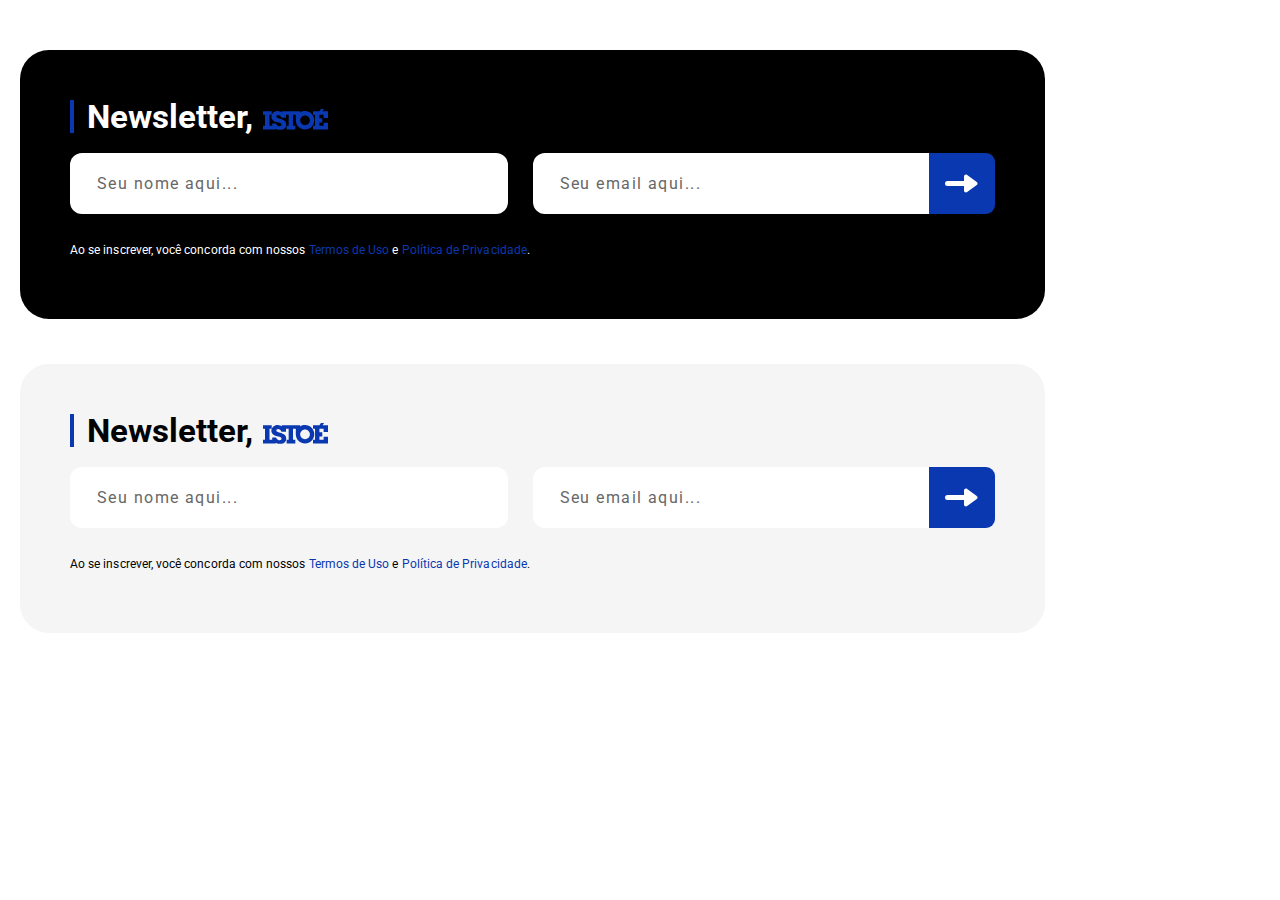
<file: newsletter.html>
<!DOCTYPE html>
<html lang="en">
<head>
    <meta charset="UTF-8">
    <meta http-equiv="X-UA-Compatible" content="IE=edge">
    <meta name="viewport" content="width=device-width, initial-scale=1.0">
    <title>Document</title>

    <link rel="stylesheet" href="css/style.css" type="text/css">
</head>
<body>
    <main>
        <div class="wrap">
            
            <!-- defaut -->
            <div class="moduleNewsletter">
                <div class="wrap grid">
                    <div class="header">
                        <h3>Newsletter, 
                            <span>
                                <svg width="65" height="21" viewBox="0 0 65 21" fill="none" xmlns="http://www.w3.org/2000/svg">
                                    <path d="M59.5934 2.15069L61.0583 0H57.8955L56.4306 2.15069H49.9919V5.71297H52.036V16.7594H49.9919V20.4681H65.0001V19.5826V16.7594V13.8097H60.6055V16.7594H56.4306V13.4102H59.2738V9.26193H56.4306V5.71297H60.6055V9.01557H65.0001V5.71297V4.31469V2.15069H59.5934Z" fill="#D00018"/>
                                    <path d="M42.0549 2.05739C40.2505 2.05739 38.5659 2.57675 37.141 3.46899V2.15061H36.9412H32.8129H18.7436V3.32916C17.8048 2.70992 13.7098 0.359484 10.0676 3.7553C10.0676 3.7553 6.22567 7.61056 10.0676 11.4125C10.0676 11.4125 12.3981 13.1704 15.4144 13.4567C18.4306 13.743 18.5438 15.7206 18.5438 15.7206C18.5438 15.7206 18.4773 17.2986 16.4331 17.2986C14.389 17.2986 13.0173 14.5021 13.0173 14.5021H9.22198V16.8259H6.51199V5.86604H8.70262V2.15061H0V5.86604H1.99754V16.8259H0V20.5413H12.731V19.6358C13.2237 19.982 14.7352 20.8742 17.3453 20.8742C20.588 20.8742 23.2247 19.0565 23.2247 15.7472C23.2247 12.438 21.6267 11.5723 19.2097 10.507C16.7927 9.44164 12.5712 9.28849 13.3968 6.82486C13.3968 6.82486 15.0015 4.6542 17.3054 6.95137C17.3054 6.95137 17.6583 7.22437 18.5239 8.68923L23.005 8.73584V5.8727H25.6684V16.766H23.6309V20.4814H32.3269V16.766H29.9964V5.86604H32.8129V11.7455H32.8329C33.066 16.6328 37.1077 20.528 42.0549 20.528C47.1553 20.528 51.2902 16.3931 51.2902 11.2927C51.2902 6.19231 47.1553 2.05739 42.0549 2.05739ZM42.0549 16.1667C39.3649 16.1667 37.1809 13.9827 37.1809 11.2927C37.1809 8.60267 39.3649 6.41869 42.0549 6.41869C44.7449 6.41869 46.9289 8.60267 46.9289 11.2927C46.9289 13.9827 44.7449 16.1667 42.0549 16.1667Z" fill="#D00018"/>
                                </svg>
                            </span>
                        </h3>
                    </div>
                    <form>
                        <div class="col50">
                            <input type="text" class="form-input" placeholder="Seu nome aqui...">
                        </div>
                        <div class="col50 box-input-btn">
                            <input type="email" class="form-input" placeholder="Seu email aqui...">
                            <button class="btn-news">
                                <svg width="34" height="25" viewBox="0 0 34 25" fill="none" xmlns="http://www.w3.org/2000/svg">
                                    <rect y="10" width="23" height="5" rx="2.5" fill="white"/>
                                    <path d="M31.7528 10.8782C32.8589 11.6765 32.8589 13.3235 31.7528 14.1218L22.1704 21.0373C20.8477 21.9919 19 21.0467 19 19.4155L19 5.5845C19 3.95328 20.8477 3.00813 22.1704 3.96273L31.7528 10.8782Z" fill="white"/>
                                </svg>
                            </button>
                        </div>
                        
                        <p>Ao se inscrever, você concorda com nossos <a href="http://">Termos de Uso</a> e <a href="http://">Política de Privacidade</a>.</p>
                        
                    </form>
                </div>
            </div>
            <br><br>
            <!-- light version -->
            <div class="moduleNewsletter light">
                <div class="wrap grid">
                    <div class="header">
                        <h3>Newsletter, 
                            <span>
                                <svg width="65" height="21" viewBox="0 0 65 21" fill="none" xmlns="http://www.w3.org/2000/svg">
                                    <path d="M59.5934 2.15069L61.0583 0H57.8955L56.4306 2.15069H49.9919V5.71297H52.036V16.7594H49.9919V20.4681H65.0001V19.5826V16.7594V13.8097H60.6055V16.7594H56.4306V13.4102H59.2738V9.26193H56.4306V5.71297H60.6055V9.01557H65.0001V5.71297V4.31469V2.15069H59.5934Z" fill="#D00018"/>
                                    <path d="M42.0549 2.05739C40.2505 2.05739 38.5659 2.57675 37.141 3.46899V2.15061H36.9412H32.8129H18.7436V3.32916C17.8048 2.70992 13.7098 0.359484 10.0676 3.7553C10.0676 3.7553 6.22567 7.61056 10.0676 11.4125C10.0676 11.4125 12.3981 13.1704 15.4144 13.4567C18.4306 13.743 18.5438 15.7206 18.5438 15.7206C18.5438 15.7206 18.4773 17.2986 16.4331 17.2986C14.389 17.2986 13.0173 14.5021 13.0173 14.5021H9.22198V16.8259H6.51199V5.86604H8.70262V2.15061H0V5.86604H1.99754V16.8259H0V20.5413H12.731V19.6358C13.2237 19.982 14.7352 20.8742 17.3453 20.8742C20.588 20.8742 23.2247 19.0565 23.2247 15.7472C23.2247 12.438 21.6267 11.5723 19.2097 10.507C16.7927 9.44164 12.5712 9.28849 13.3968 6.82486C13.3968 6.82486 15.0015 4.6542 17.3054 6.95137C17.3054 6.95137 17.6583 7.22437 18.5239 8.68923L23.005 8.73584V5.8727H25.6684V16.766H23.6309V20.4814H32.3269V16.766H29.9964V5.86604H32.8129V11.7455H32.8329C33.066 16.6328 37.1077 20.528 42.0549 20.528C47.1553 20.528 51.2902 16.3931 51.2902 11.2927C51.2902 6.19231 47.1553 2.05739 42.0549 2.05739ZM42.0549 16.1667C39.3649 16.1667 37.1809 13.9827 37.1809 11.2927C37.1809 8.60267 39.3649 6.41869 42.0549 6.41869C44.7449 6.41869 46.9289 8.60267 46.9289 11.2927C46.9289 13.9827 44.7449 16.1667 42.0549 16.1667Z" fill="#D00018"/>
                                </svg>
                            </span>
                        </h3>
                    </div>
                    <form>
                        <div class="col50">
                            <input type="text" class="form-input" placeholder="Seu nome aqui...">
                        </div>
                        <div class="col50 box-input-btn">
                            <input type="email" class="form-input" placeholder="Seu email aqui...">
                            <button class="btn-news">
                                <svg width="34" height="25" viewBox="0 0 34 25" fill="none" xmlns="http://www.w3.org/2000/svg">
                                    <rect y="10" width="23" height="5" rx="2.5" fill="white"/>
                                    <path d="M31.7528 10.8782C32.8589 11.6765 32.8589 13.3235 31.7528 14.1218L22.1704 21.0373C20.8477 21.9919 19 21.0467 19 19.4155L19 5.5845C19 3.95328 20.8477 3.00813 22.1704 3.96273L31.7528 10.8782Z" fill="white"/>
                                </svg>
                            </button>
                        </div>
                        
                        <p>Ao se inscrever, você concorda com nossos <a href="http://">Termos de Uso</a> e <a href="http://">Política de Privacidade</a>.</p>
                        
                    </form>
                </div>
            </div>

        </div>
    </main>
</body>
</html>
</file>
<file: css/style.css>
@import url("https://fonts.googleapis.com/css2?family=Roboto:ital,wght@0,100;0,300;0,400;0,500;0,700;0,900;1,100;1,300;1,400;1,500;1,700;1,900&display=swap");
/*! normalize.css v8.0.1 | MIT License | github.com/necolas/normalize.css */
/* Document
   ========================================================================== */
/**
 * 1. Correct the line height in all browsers.
 * 2. Prevent adjustments of font size after orientation changes in iOS.
 */
html {
  line-height: 1.15;
  /* 1 */
  -webkit-text-size-adjust: 100%;
  /* 2 */
}

*, *:before, *:after {
  -webkit-box-sizing: border-box;
          box-sizing: border-box;
}

/* Sections
     ========================================================================== */
/**
   * Remove the margin in all browsers.
   */
body {
  margin: 0;
}

/**
   * Render the `main` element consistently in IE.
   */
main {
  display: block;
}

/**
   * Correct the font size and margin on `h1` elements within `section` and
   * `article` contexts in Chrome, Firefox, and Safari.
   */
h1 {
  font-size: 2em;
  margin: 0.67em 0;
}

/* Grouping content
     ========================================================================== */
/**
   * 1. Add the correct box sizing in Firefox.
   * 2. Show the overflow in Edge and IE.
   */
hr {
  -webkit-box-sizing: content-box;
          box-sizing: content-box;
  /* 1 */
  height: 0;
  /* 1 */
  overflow: visible;
  /* 2 */
}

/**
   * 1. Correct the inheritance and scaling of font size in all browsers.
   * 2. Correct the odd `em` font sizing in all browsers.
   */
pre {
  font-family: monospace, monospace;
  /* 1 */
  font-size: 1em;
  /* 2 */
}

/* Text-level semantics
     ========================================================================== */
/**
   * Remove the gray background on active links in IE 10.
   */
a {
  background-color: transparent;
}

/**
   * 1. Remove the bottom border in Chrome 57-
   * 2. Add the correct text decoration in Chrome, Edge, IE, Opera, and Safari.
   */
abbr[title] {
  border-bottom: none;
  /* 1 */
  text-decoration: underline;
  /* 2 */
  -webkit-text-decoration: underline dotted;
          text-decoration: underline dotted;
  /* 2 */
}

/**
   * Add the correct font weight in Chrome, Edge, and Safari.
   */
b,
strong {
  font-weight: bolder;
}

/**
   * 1. Correct the inheritance and scaling of font size in all browsers.
   * 2. Correct the odd `em` font sizing in all browsers.
   */
code,
kbd,
samp {
  font-family: monospace, monospace;
  /* 1 */
  font-size: 1em;
  /* 2 */
}

/**
   * Add the correct font size in all browsers.
   */
small {
  font-size: 80%;
}

/**
   * Prevent `sub` and `sup` elements from affecting the line height in
   * all browsers.
   */
sub,
sup {
  font-size: 75%;
  line-height: 0;
  position: relative;
  vertical-align: baseline;
}

sub {
  bottom: -0.25em;
}

sup {
  top: -0.5em;
}

/* Embedded content
     ========================================================================== */
/**
   * Remove the border on images inside links in IE 10.
   */
img {
  border-style: none;
}

/* Forms
     ========================================================================== */
/**
   * 1. Change the font styles in all browsers.
   * 2. Remove the margin in Firefox and Safari.
   */
button,
input,
optgroup,
select,
textarea {
  font-family: inherit;
  /* 1 */
  font-size: 100%;
  /* 1 */
  line-height: 1.15;
  /* 1 */
  margin: 0;
  /* 2 */
}

/**
   * Show the overflow in IE.
   * 1. Show the overflow in Edge.
   */
button,
input {
  /* 1 */
  overflow: visible;
}

/**
   * Remove the inheritance of text transform in Edge, Firefox, and IE.
   * 1. Remove the inheritance of text transform in Firefox.
   */
button,
select {
  /* 1 */
  text-transform: none;
}

/**
   * Correct the inability to style clickable types in iOS and Safari.
   */
button,
[type="button"],
[type="reset"],
[type="submit"] {
  -webkit-appearance: button;
}

/**
   * Remove the inner border and padding in Firefox.
   */
button::-moz-focus-inner,
[type="button"]::-moz-focus-inner,
[type="reset"]::-moz-focus-inner,
[type="submit"]::-moz-focus-inner {
  border-style: none;
  padding: 0;
}

/**
   * Restore the focus styles unset by the previous rule.
   */
button:-moz-focusring,
[type="button"]:-moz-focusring,
[type="reset"]:-moz-focusring,
[type="submit"]:-moz-focusring {
  outline: 1px dotted ButtonText;
}

/**
   * Correct the padding in Firefox.
   */
fieldset {
  padding: 0.35em 0.75em 0.625em;
}

/**
   * 1. Correct the text wrapping in Edge and IE.
   * 2. Correct the color inheritance from `fieldset` elements in IE.
   * 3. Remove the padding so developers are not caught out when they zero out
   *    `fieldset` elements in all browsers.
   */
legend {
  -webkit-box-sizing: border-box;
          box-sizing: border-box;
  /* 1 */
  color: inherit;
  /* 2 */
  display: table;
  /* 1 */
  max-width: 100%;
  /* 1 */
  padding: 0;
  /* 3 */
  white-space: normal;
  /* 1 */
}

/**
   * Add the correct vertical alignment in Chrome, Firefox, and Opera.
   */
progress {
  vertical-align: baseline;
}

/**
   * Remove the default vertical scrollbar in IE 10+.
   */
textarea {
  overflow: auto;
}

/**
   * 1. Add the correct box sizing in IE 10.
   * 2. Remove the padding in IE 10.
   */
[type="checkbox"],
[type="radio"] {
  -webkit-box-sizing: border-box;
          box-sizing: border-box;
  /* 1 */
  padding: 0;
  /* 2 */
}

/**
   * Correct the cursor style of increment and decrement buttons in Chrome.
   */
[type="number"]::-webkit-inner-spin-button,
[type="number"]::-webkit-outer-spin-button {
  height: auto;
}

/**
   * 1. Correct the odd appearance in Chrome and Safari.
   * 2. Correct the outline style in Safari.
   */
[type="search"] {
  -webkit-appearance: textfield;
  /* 1 */
  outline-offset: -2px;
  /* 2 */
}

/**
   * Remove the inner padding in Chrome and Safari on macOS.
   */
[type="search"]::-webkit-search-decoration {
  -webkit-appearance: none;
}

/**
   * 1. Correct the inability to style clickable types in iOS and Safari.
   * 2. Change font properties to `inherit` in Safari.
   */
::-webkit-file-upload-button {
  -webkit-appearance: button;
  /* 1 */
  font: inherit;
  /* 2 */
}

/* Interactive
     ========================================================================== */
/*
   * Add the correct display in Edge, IE 10+, and Firefox.
   */
details {
  display: block;
}

/*
   * Add the correct display in all browsers.
   */
summary {
  display: list-item;
}

/* Misc
     ========================================================================== */
/**
   * Add the correct display in IE 10+.
   */
template {
  display: none;
}

/**
   * Add the correct display in IE 10.
   */
[hidden] {
  display: none;
}

.grid {
  width: 100%;
  height: auto;
  display: -webkit-box;
  display: -ms-flexbox;
  display: flex;
  -webkit-box-flex: 0;
      -ms-flex: 0 1 auto;
          flex: 0 1 auto;
  -ms-flex-wrap: wrap;
      flex-wrap: wrap;
  -webkit-box-orient: horizontal;
  -webkit-box-direction: normal;
      -ms-flex-direction: row;
          flex-direction: row;
  padding-top: 20px;
  padding-bottom: 20px;
}

.grid .title {
  width: 100%;
}

.grid .flex-column {
  display: -webkit-box;
  display: -ms-flexbox;
  display: flex;
  -webkit-box-orient: vertical;
  -webkit-box-direction: normal;
      -ms-flex-direction: column;
          flex-direction: column;
  -webkit-box-pack: center;
      -ms-flex-pack: center;
          justify-content: center;
}

.grid .relative {
  position: relative;
}

.grid .col100,
.grid .col85,
.grid .col75,
.grid .col70,
.grid .col60,
.grid .col50,
.grid .col55,
.grid .col45,
.grid .col40,
.grid .col30,
.grid .col33,
.grid .col25,
.grid .col15,
.grid .col20 {
  height: auto;
  padding: 0 15px 25px;
  -webkit-box-sizing: border-box;
          box-sizing: border-box;
  -webkit-box-flex: 0;
      -ms-flex: 0 0 auto;
          flex: 0 0 auto;
}

@media only screen and (max-width: 700px) {
  .grid .col100,
  .grid .col85,
  .grid .col75,
  .grid .col70,
  .grid .col60,
  .grid .col50,
  .grid .col55,
  .grid .col45,
  .grid .col40,
  .grid .col30,
  .grid .col33,
  .grid .col25,
  .grid .col15,
  .grid .col20 {
    padding: 0 10px 25px;
  }
}

.grid .col100 {
  width: 100%;
}

.grid .col85 {
  width: 85%;
}

@media only screen and (max-width: 980px) {
  .grid .col85 {
    width: 100%;
  }
}

.grid .col80 {
  width: 80%;
}

@media only screen and (max-width: 800px) {
  .grid .col80 {
    width: 100%;
  }
}

.grid .col75 {
  width: 75%;
}

@media only screen and (max-width: 800px) {
  .grid .col75 {
    width: 100%;
  }
}

.grid .col70 {
  width: 70%;
}

@media only screen and (max-width: 800px) {
  .grid .col70 {
    width: 100%;
  }
}

.grid .col60 {
  width: 60%;
}

@media only screen and (max-width: 800px) {
  .grid .col60 {
    width: 100%;
  }
}

.grid .col55 {
  width: 55%;
}

@media only screen and (max-width: 800px) {
  .grid .col55 {
    width: 100%;
  }
}

.grid .col50 {
  width: 50%;
}

@media only screen and (max-width: 800px) {
  .grid .col50 {
    width: 100%;
  }
}

.grid .col45 {
  width: 45%;
}

@media only screen and (max-width: 800px) {
  .grid .col45 {
    width: 100%;
  }
}

.grid .col40 {
  width: 40%;
}

@media only screen and (max-width: 800px) {
  .grid .col40 {
    width: 100%;
  }
}

.grid .col33 {
  width: 33%;
}

@media only screen and (max-width: 800px) {
  .grid .col33 {
    width: 50%;
  }
}

.grid .col30 {
  width: 30%;
}

@media only screen and (max-width: 800px) {
  .grid .col30 {
    width: 50%;
  }
}

.grid .col25 {
  width: 25%;
}

@media only screen and (max-width: 800px) {
  .grid .col25 {
    width: 50%;
  }
}

.grid .col20 {
  width: 20%;
}

@media only screen and (max-width: 800px) {
  .grid .col20 {
    width: 100%;
  }
}

.grid .col15 {
  width: 15%;
}

@media only screen and (max-width: 980px) {
  .grid .col15 {
    width: 100%;
  }
}

/*! HTML5 Boilerplate v5.0 | MIT License | http://h5bp.com/ | Ritto Edit */
html {
  font-size: 1em;
  line-height: 1.4;
  background-color: #fff;
}

::-moz-selection {
  background: #b3d4fc;
  text-shadow: none;
}

::selection {
  background: #b3d4fc;
  text-shadow: none;
}

hr {
  display: block;
  height: 1px;
  border: 0;
  border-top: 1px solid #ccc;
  margin: 1em 0;
  padding: 0;
}

audio,
canvas,
iframe,
img,
svg,
video {
  vertical-align: middle;
}

fieldset {
  border: 0;
  margin: 0;
  padding: 0;
}

textarea {
  resize: vertical;
}

.browserupgrade {
  margin: 0.2em 0;
  background: #ccc;
  color: #000;
  padding: 0.2em 0;
}

/* ===== Initializr Styles ==================================================
   Author: Jonathan Verrecchia - verekia.com/initializr/responsive-template
   ========================================================================== */
body {
  font-size: 16px;
  font-family: "Roboto", sans-serif;
  overflow-x: hidden;
}

.wrap {
  width: 100%;
  max-width: 1400px;
  height: auto;
  margin: 0 auto;
  padding-left: 20px;
  padding-right: 20px;
  position: relative;
  z-index: 1;
}

main {
  width: 100%;
  position: relative;
  padding-top: 50px;
}

section {
  width: 100%;
  height: auto;
  position: relative;
  outline: none;
}

/* ==========================================================================
   Helper classes
   ========================================================================== */
.scrollhidden {
  overflow: hidden;
}

.hidden {
  display: none !important;
  visibility: hidden;
}

.visuallyhidden {
  border: 0;
  clip: rect(0 0 0 0);
  height: 1px;
  margin: -1px;
  overflow: hidden;
  padding: 0;
  position: absolute;
  width: 1px;
}

.visuallyhidden.focusable:active,
.visuallyhidden.focusable:focus {
  clip: auto;
  height: auto;
  margin: 0;
  overflow: visible;
  position: static;
  width: auto;
}

.invisible {
  visibility: hidden;
}

.clearfix:before,
.clearfix:after {
  content: " ";
  display: table;
}

.clearfix:after {
  clear: both;
}

.clearfix {
  *zoom: 1;
}

/* ==========================================================================
   Print styles
   ========================================================================== */
@media print {
  *,
  *:before,
  *:after {
    background: transparent !important;
    color: #000 !important;
    -webkit-box-shadow: none !important;
            box-shadow: none !important;
    text-shadow: none !important;
  }
  a,
  a:visited {
    text-decoration: underline;
  }
  a[href]:after {
    content: " (" attr(href) ")";
  }
  abbr[title]:after {
    content: " (" attr(title) ")";
  }
  a[href^="#"]:after,
  a[href^="javascript:"]:after {
    content: "";
  }
  pre,
  blockquote {
    border: 1px solid #999;
    page-break-inside: avoid;
  }
  thead {
    display: table-header-group;
  }
  tr,
  img {
    page-break-inside: avoid;
  }
  img {
    max-width: 100% !important;
  }
  p,
  h2,
  h3 {
    orphans: 3;
    widows: 3;
  }
  h2,
  h3 {
    page-break-after: avoid;
  }
}

a {
  text-decoration: none;
}

@-webkit-keyframes move {
  from {
    background-position: 2px bottom;
  }
  to {
    background-position: 500px bottom;
  }
}

@keyframes move {
  from {
    background-position: 2px bottom;
  }
  to {
    background-position: 500px bottom;
  }
}

.gigantic,
h1, h2, h3, h4, h5, h6 {
  font-family: "Roboto", sans-serif;
  font-weight: bold;
}

.gigantic {
  font-size: 110px;
  line-height: 1.09;
  letter-spacing: -2px;
}

h1 {
  font-size: 58px;
  line-height: 1.05;
  letter-spacing: -1px;
}

h1 .sisou {
  font-size: 62px;
}

h2 {
  font-size: 35px;
  line-height: 1.14;
}

h2 .sisou {
  font-size: 39px;
}

h3 {
  font-size: 29px;
  line-height: 1.38;
}

h3 .sisou {
  font-size: 33px;
}

h4 {
  font-size: 21px;
  line-height: 1.4;
}

h4 .sisou {
  font-size: 24px;
}

h5 {
  font-size: 16px;
}

h5 .sisou {
  font-size: 20px;
}

h6 {
  font-size: 11px;
}

h6 .sisou {
  font-size: 15px;
}

small {
  font-size: 10px;
  line-height: 1.2;
}

p {
  opacity: 1;
  margin: 10px 0 10px 0;
  font-style: normal;
  font-weight: 500;
  font-size: 19px;
  line-height: 32px;
  color: #223C53;
  /* or 200% */
}

em {
  font-style: italic;
}

strong {
  font-weight: bold;
}

hr {
  border: solid #ddd;
  border-width: 1px 0 0;
  clear: both;
  margin: 10px 0 30px;
  height: 0;
}

input,
textarea,
button {
  -webkit-box-sizing: border-box;
          box-sizing: border-box;
}

button {
  background: transparent;
  border: none;
}

.btn {
  font-family: "Roboto", sans-serif;
  line-height: 12px;
  background: #ffffff;
  border: 2px solid #223C53;
  color: #223C53;
  padding: 8px;
  display: table;
  text-align: center;
  -webkit-transition: all .3s ease-in-out;
  transition: all .3s ease-in-out;
  font-size: 14px;
  line-height: 14px;
  letter-spacing: 0.04px;
  padding: 10px 51px;
  display: inline-block;
  font-weight: 600;
  position: relative;
  -webkit-box-shadow: 0px 0px 0 0 #223C53;
          box-shadow: 0px 0px 0 0 #223C53;
  border-radius: 0;
}

.btn i {
  font-size: 9px;
  position: absolute;
  right: 10px;
  top: 50%;
  -webkit-transform: translateY(-50%);
          transform: translateY(-50%);
  max-width: 15px;
}

.btn i svg {
  width: 100%;
}

.btn:hover {
  -webkit-box-shadow: 4px 4px 0 0 #223C53;
          box-shadow: 4px 4px 0 0 #223C53;
}

.btn:focus {
  outline: none;
}

.moduleNewsletter {
  max-width: 1025px;
  width: 100%;
  background-color: #000;
  border-radius: 29px;
}

.moduleNewsletter .wrap {
  padding: 35px 18px;
}

@media only screen and (min-width: 750px) {
  .moduleNewsletter .wrap {
    padding: 50px;
  }
}

.moduleNewsletter .header {
  border-left: 4px solid #0A38B0;
  padding-left: 13px;
  margin-bottom: 20px;
}

.moduleNewsletter .header h3 {
  color: #fff;
  font-size: 33px;
  line-height: 33px;
  margin: 0;
  padding: 0;
  font-family: "Roboto", "Helvetica Neue";
  display: -webkit-box;
  display: -ms-flexbox;
  display: flex;
  -webkit-box-orient: vertical;
  -webkit-box-direction: normal;
      -ms-flex-direction: column;
          flex-direction: column;
}

@media only screen and (min-width: 750px) {
  .moduleNewsletter .header h3 {
    -webkit-box-orient: horizontal;
    -webkit-box-direction: normal;
        -ms-flex-direction: row;
            flex-direction: row;
  }
}

@media only screen and (min-width: 750px) {
  .moduleNewsletter .header h3 span {
    margin-left: 10px;
  }
}

.moduleNewsletter .header h3 span svg path {
  fill: #0A38B0;
}

.moduleNewsletter form {
  width: 100%;
  display: -webkit-box;
  display: -ms-flexbox;
  display: flex;
  -webkit-box-orient: horizontal;
  -webkit-box-direction: normal;
      -ms-flex-direction: row;
          flex-direction: row;
  -ms-flex-wrap: wrap;
      flex-wrap: wrap;
}

.moduleNewsletter form .col50 {
  margin: 0;
  padding: 0;
}

.moduleNewsletter form .col50.box-input-btn {
  position: relative;
}

.moduleNewsletter form .col50.box-input-btn button {
  position: absolute;
  right: 0;
  top: 0;
  background: #0A38B0;
  height: calc(100% - 18px);
  border-bottom-right-radius: 9px;
  border-top-right-radius: 9px;
  cursor: pointer;
  padding: 0 16px;
}

.moduleNewsletter form .col50 .form-input {
  width: calc(100%);
  border-radius: 12px;
  font-style: normal;
  font-weight: normal;
  font-size: 16px;
  line-height: 19px;
  /* identical to box height */
  letter-spacing: 0.09em;
  padding: 21px 27px;
  color: #000;
  margin-bottom: 18px;
  border: 0;
  outline: none;
}

@media only screen and (min-width: 800px) {
  .moduleNewsletter form .col50 .form-input {
    width: calc(100% - 25px);
  }
}

.moduleNewsletter form .col50 .form-input::-webkit-input-placeholder {
  color: #676767;
}

.moduleNewsletter form .col50 .form-input:-ms-input-placeholder {
  color: #676767;
}

.moduleNewsletter form .col50 .form-input::-ms-input-placeholder {
  color: #676767;
}

.moduleNewsletter form .col50 .form-input::placeholder {
  color: #676767;
}

.moduleNewsletter form p {
  color: #fff;
  font-family: "Roboto", sans-serif;
  font-style: normal;
  font-weight: normal;
  font-size: 12px;
  line-height: 143.6%;
  /* or 17px */
  letter-spacing: 0.005em;
}

.moduleNewsletter form p a {
  color: #0A38B0;
  font-size: 12px;
  text-decoration: none;
  border: none;
}

.moduleNewsletter form p a:hover {
  text-decoration: underline;
}

.moduleNewsletter.light {
  background-color: #F5F5F5;
}

.moduleNewsletter.light .header {
  border-left: 4px solid #0A38B0;
}

.moduleNewsletter.light .header h3 {
  color: #010205;
}

@media only screen and (min-width: 750px) {
  .moduleNewsletter.light .header h3 span {
    margin-left: 10px;
  }
}

.moduleNewsletter.light .header h3 span svg path {
  fill: #0A38B0;
}

.moduleNewsletter.light form p {
  color: #010205;
}

.moduleNewsletter.light form p a {
  color: #0A38B0;
  font-size: 12px;
  text-decoration: none;
  border: none;
}

.moduleNewsletter.light form p a:hover {
  text-decoration: underline;
}
/*# sourceMappingURL=style.css.map */
</file>
